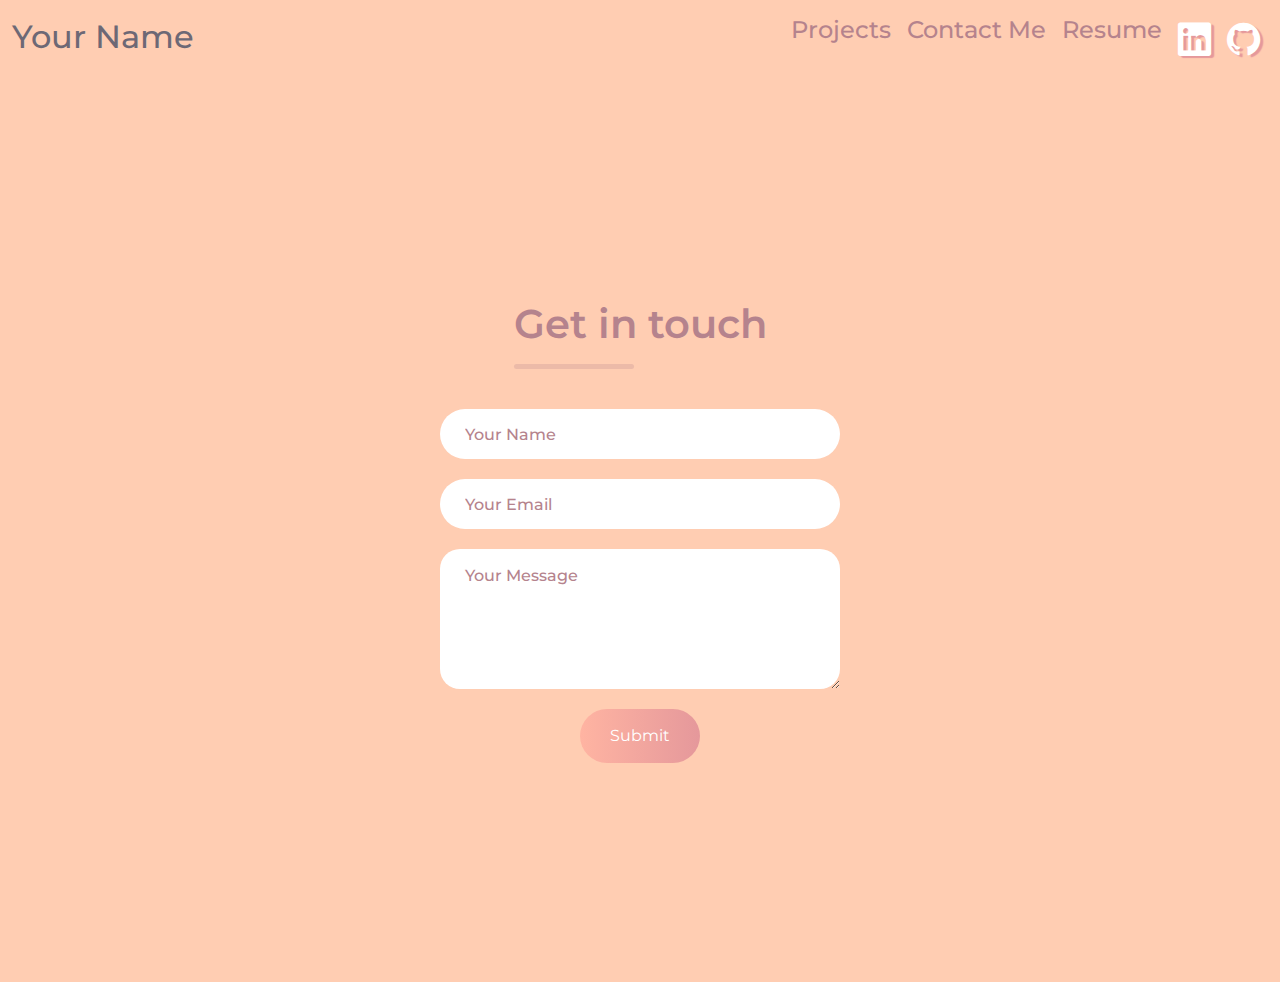
<file: src/code/contact_me.html>
<!DOCTYPE html>
<html lang="en">
<head>
    <meta charset="UTF-8">
    <meta name="viewport" content="width=device-width, initial-scale=1.0">
    <link href="https://cdn.jsdelivr.net/npm/bootstrap@5.3.3/dist/css/bootstrap.min.css" rel="stylesheet" integrity="sha384-QWTKZyjpPEjISv5WaRU9OFeRpok6YctnYmDr5pNlyT2bRjXh0JMhjY6hW+ALEwIH" crossorigin="anonymous">
    <link href="https://cdn.jsdelivr.net/npm/bootstrap-icons/font/bootstrap-icons.css" rel="stylesheet">
    <link href="https://fonts.googleapis.com/css2?family=Montserrat:wght@400;700&display=swap" rel="stylesheet">
    <link rel="stylesheet" href="contact_me.css">
    <title>[Your Name]'s Portfolio</title> <!-- Replace [Your Name] with your name -->
</head>
<body>
  <nav class="navbar navbar-expand-lg custom-navbar">
    <div class="container-fluid">
      <a class="navbar-brand" href="index.html"><h2>Your Name</h2></a>
      <button class="navbar-toggler" type="button" data-bs-toggle="collapse" data-bs-target="#navbarNavAltMarkup" aria-controls="navbarNavAltMarkup" aria-expanded="false" aria-label="Toggle navigation">
        <span class="navbar-toggler-icon"></span>
      </button>
      <div class="collapse navbar-collapse" id="navbarNavAltMarkup">
        <div class="navbar-nav ms-auto">
            <a class="nav-link ms-auto" aria-current="page" href="projects.html"><h4>Projects</h4></a>
            <a class="nav-link ms-auto" href="contact_me.html"><h4>Contact Me</h4></a>
            <a class="nav-link ms-auto" href="your-resume-link" target="_blank" download><h4>Resume</h4></a>
            <a class="nav-link ms-auto" href="your-linkedin-profile" target="_blank"><i class="bi bi-linkedin"></i></a>
            <a class="nav-link ms-auto" href="your-github-profile" target="_blank"><i class="bi bi-github"></i></a>
        </div>
      </div>
    </div>
  </nav>

  <!-- For this part, visit the Web3Forms site. -->
        <div class="contact-container">
          <form action="https://api.web3forms.com/submit" method="POST" class="contact-left">
            <div class="contact-left-title">
              <h2>Get in touch</h2>
              <hr>
            </div>
             <input type="hidden" name="access_key" value="">  <!--The value needs to be changed. Go to Web3Forms site. -->
            <input type="text" name="name" placeholder="Your Name" class="contact-inputs" required>
            <input type="email" name="email" placeholder="Your Email" class="contact-inputs" required>
            <textarea name="message" placeholder="Your Message" class="contact-inputs" required></textarea>
            <button type="submit">Submit</button>
          </form>
        </div>
    
    <script src="https://cdn.jsdelivr.net/npm/bootstrap@5.3.3/dist/js/bootstrap.bundle.min.js" integrity="sha384-YvpcrYf0tY3lHB60NNkmXc5s9fDVZLESaAA55NDzOxhy9GkcIdslK1eN7N6jIeHz" crossorigin="anonymous"></script>
    <script src="https://cdn.jsdelivr.net/npm/@popperjs/core@2.11.8/dist/umd/popper.min.js" integrity="sha384-I7E8VVD/ismYTF4hNIPjVp/Zjvgyol6VFvRkX/vR+Vc4jQkC+hVqc2pM8ODewa9r" crossorigin="anonymous"></script>
<script src="https://cdn.jsdelivr.net/npm/bootstrap@5.3.3/dist/js/bootstrap.min.js" integrity="sha384-0pUGZvbkm6XF6gxjEnlmuGrJXVbNuzT9qBBavbLwCsOGabYfZo0T0to5eqruptLy" crossorigin="anonymous"></script>
</body>
</html>
</file>
<file: src/code/contact_me.css>
*{
    padding:0;
    margin: 0;
    box-sizing: border-box;
}
body{
    background-color: #FFCDB2;/* if you want to change the background color, change the background-color: */
    font-family: 'Montserrat', sans-serif;
    /*To change to font, change the font-family.*/
}

h2{
    color: #6D6875;
    /* if you want to change the color of Your Name,
     change the color: */
}

h4{
    color:#B5838D;
    /* if you want to change the color of Projects, Contact Me, and Your Resume,
     change the color: */
}

.nav-link:hover{
    color: black;
}

.custom-navbar{
    background-color: transparent;
     /* background-color is to change the color of the navbar.
    navbar is where Your Name and the other buttons appear.
    Right now it is set to transparent, which means there is no color.
    Since the background color of the body is set, the navbar appears 
    to have that color as well.*/
    align-items: center;
    justify-content: start;
}

.contact-container{
    height: 100vh;
    display: flex;
    align-items: center;
    justify-content: center;
}

.contact-left{
    display: flex;
    flex-direction: column;
    align-items: center;
    gap: 20px;
}

/*.contact-left-title h2 is in charge of
'Get in Touch'. */
.contact-left-title h2{
    font-weight: 600;
    color: #B5838D;
    /*to change the color of the text, change this ^*/
    font-size: 40px;
    margin-bottom: 5px;
}

/*.contact-left-title hr is in charge of
the line that is underneath 'Get in Touch'*/
.contact-left-title hr{
    border: none;
    width: 120px;
    height: 5px;
    background-color: #B5838D;
    /*to change the color of the line, change this ^*/
    border-radius: 10px;
    margin-bottom: 20px;

}

/*to change the colors of your responses to
'Your Email, Your Name, Your Message'*/
.contact-inputs{
    width: 400px;
    height: 50px;
    border: none;
    outline: none;
    padding-left: 25px;
    font-weight: 500;
    color: #E5989B; /*change this*/
    border-radius: 50px;
}

.contact-left textarea{
    height: 140px;
    padding-top: 15px;
    border-radius: 20px;
}

/*after you press an input to type, the border of the input field
is boldened. To change the color of the 'active' or 'selected'
border, */
.contact-inputs:focus{
    border: 2px solid #6D6875; /*change this hex color*/
}

/*to change the colors of 'Your Email, Your Name, Your Message'*/
.contact-inputs::placeholder{
    color:#B5838D /*change this*/
}

/*.contact-left button is in charge of the button in the 
web form that says 'Submit'*/
.contact-left button{
    display: flex;
    align-items: center;
    padding: 15px 30px;
    font-size: 16px;
    color: #FFF;
    /*to change the font color, change this ^*/
    gap:10px;
    border: none;
    border-radius: 50px;
    background: linear-gradient(270deg, #E5989B,#FFB4A2);
    /*to change the color of the button, change this ^.
    You can remove linear-gradient and enter a hex color.
    You can also simply replace the current hex colors with
    hex colors of your choice.*/
    cursor:pointer;
}

.bi-github{
    font-size: 25pt;
    color: #FFF; /*This is to change the color of the Github Logo*/
    text-shadow: 3px 2px 1px #E5989B;
    /*The first two values are for the angle of the shadow.
    The first value deals across the x-axis and the second
    deals across the y-axis. The third value deals with
    how far the shadow should extend. The last value is for 
    the color of the shadow.*/
    /* Text-shadow is to change the color of the shadow, 
    the angle of the shadow, and how far the shadow should extend. */
}
.bi-linkedin{
    font-size: 25pt;
    color: #FFF; /*This is to change the color of the Github Logo*/
    text-shadow: 3px 2px 1px #E5989B;
    /*The first two values are for the angle of the shadow.
    The first value deals across the x-axis and the second
    deals across the y-axis. The third value deals with
    how far the shadow should extend. The last value is for 
    the color of the shadow.*/
    /* Text-shadow is to change the color of the shadow, 
    the angle of the shadow, and how far the shadow should extend. */
}

.twobuttons{
    display: flex;
    margin-left: 200px;
    gap: 20px; /*This separates the Projects and Contact Me button*/
    margin-right: 300px;
}


#icons{
    display: flex;
    gap: 25px; /*This separates the Github Logo and the LinkedIn Logo*/
    margin-right: 5rem;
}
</file>
